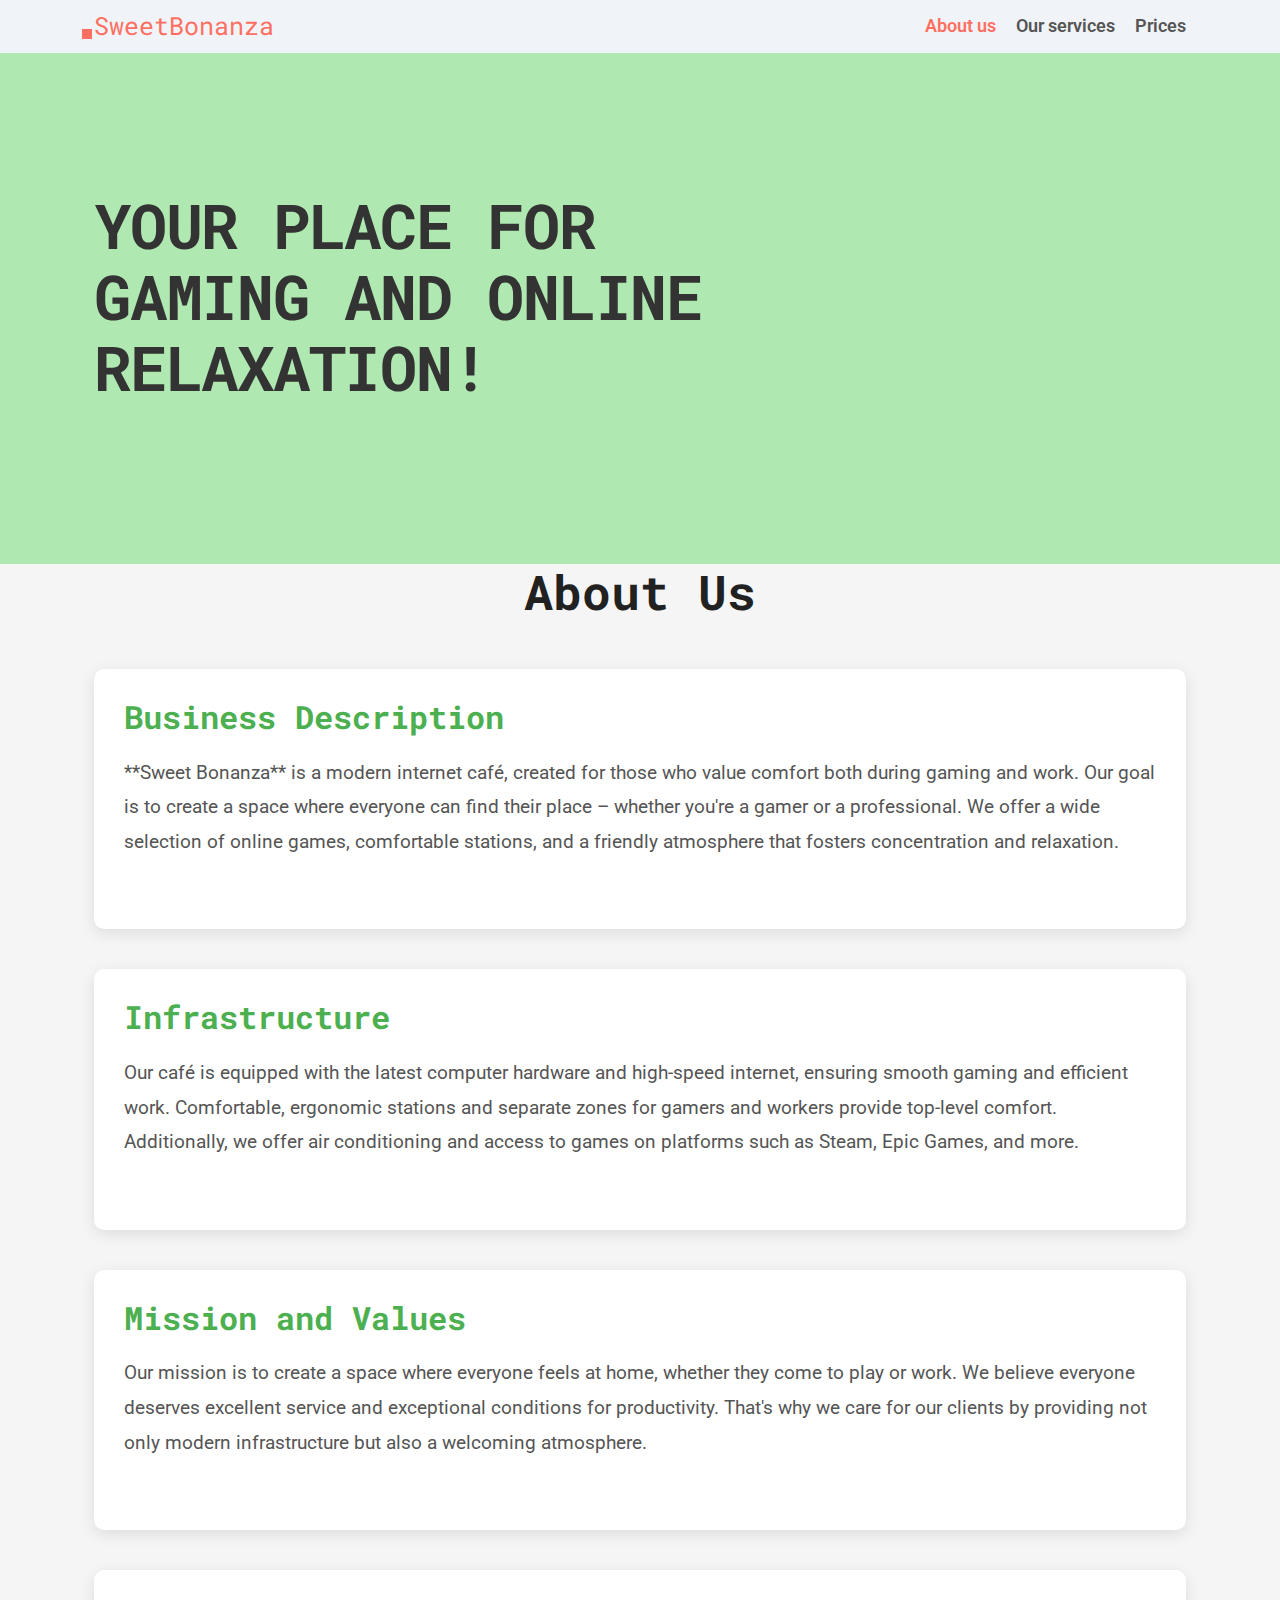
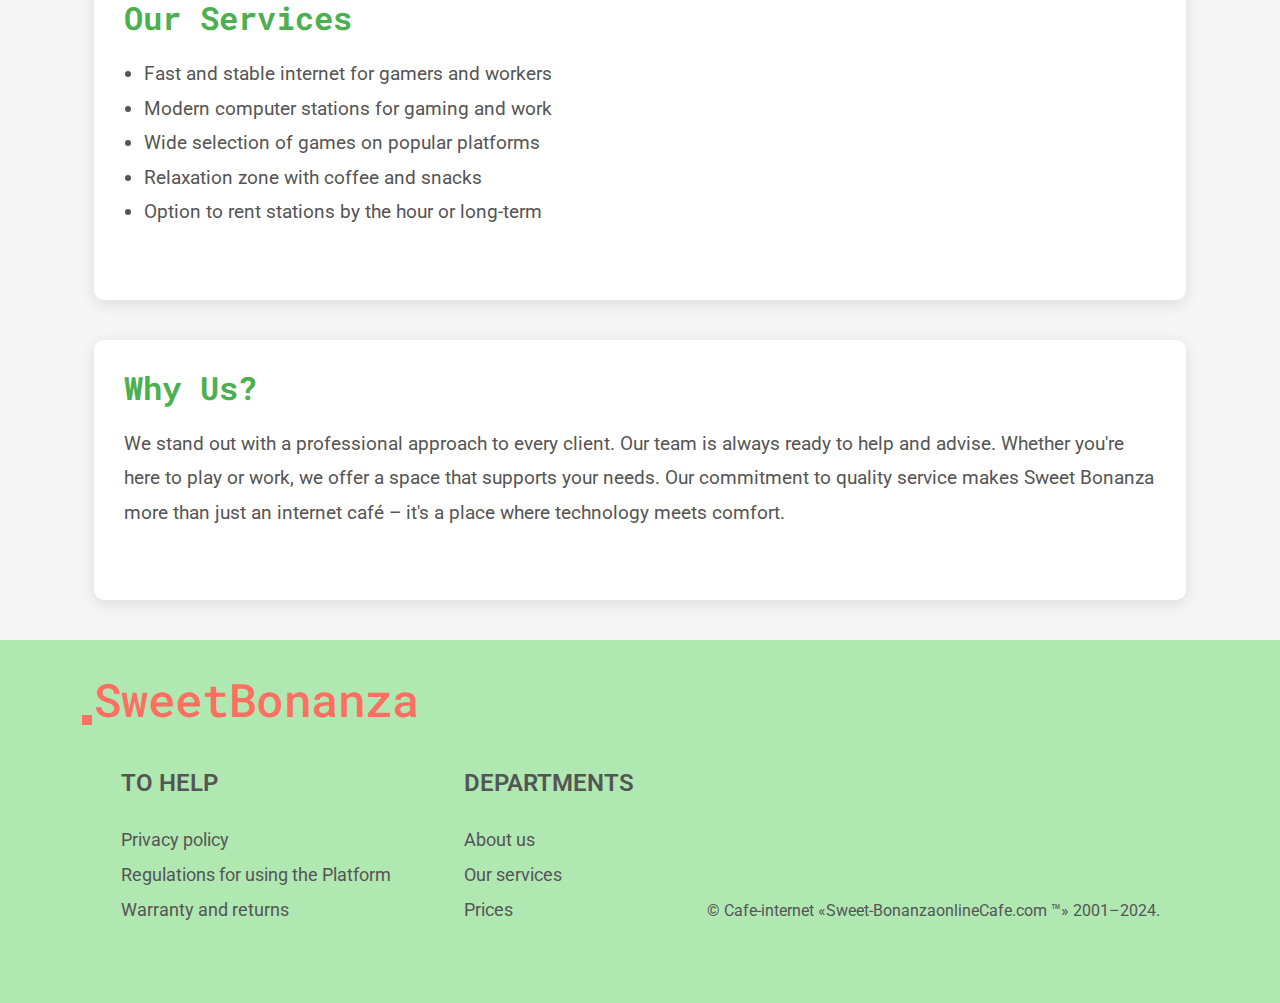
<file: page/en/index.html>
<!DOCTYPE html>
<html lang="en">
  <head>
    <meta charset="UTF-8" />
    <meta name="viewport" content="width=device-width, initial-scale=1.0" />
    <meta
      name="description"
      content="Sweet Bonanza - a modern internet cafe.Playing, working and relaxing in one place.Use our fast internet and professional players for players! "
    />
    <meta
      name="keywords"
      content="Internet cafe, online games, internet, computer rental, sweet bonanza, gaming, e-sport, online work,  slot online, kasyno online "
    />
    <title>Sweet Bonanza - Internet cafeGames, work, relaxation</title>

    <!-- Open Graph / Facebook -->
    <meta property="og:title" content="Sweet Bonanza - Internet cafe" />
    <meta
      property="og:description"
      content="Visit Sweet Bonanza and take advantage of our fast internet, online games and comfortable work and fun positions!"
    />
    <meta
      property="og:image"
      content="https://sweet-bonanzaonlinecafe.com/img/banner.jpg"
    />
    <meta property="og:url" content="https://sweet-bonanzaonlinecafe.com" />

    <!-- Twitter -->
    <meta name="twitter:card" content="summary_large_image" />
    <meta name="twitter:title" content="Sweet Bonanza - Internet cafe" />
    <meta
      name="twitter:description"
      content="Playing, working and relaxing in one place!Visit Sweet Bonanza and discover our services today!"
    />
    <meta
      name="twitter:image"
      content="https://sweet-bonanzaonlinecafe.com/img/banner.jpg"
    />

    <!-- Favicon -->
    <link rel="icon" type="image/png" href="../../public/logo.png" />

    <!-- Alternate Language Links -->
    <link
      rel="alternate"
      hreflang="pl"
      href="https://sweet-bonanzaonlinecafe.com"
    />
    <link
      rel="alternate"
      hreflang="en"
      href="https://sweet-bonanzaonlinecafe.com/en"
    />

    <!-- Fonts Preconnect -->
    <link rel="preconnect" href="https://fonts.googleapis.com" />
    <link rel="preconnect" href="https://fonts.gstatic.com" crossorigin />
    <!-- Google Fonts -->
    <link
      href="https://fonts.googleapis.com/css2?family=Roboto+Mono:ital,wght@0,100..700;1,100..700&family=Roboto:wght@400;500;700&display=swap"
      rel="stylesheet"
    />

    <!-- CSS Stylesheet -->
    <link rel="stylesheet" href="../../css/styles.css" />

    <!-- JSON-LD Structured Data -->
    <script type="application/ld+json">
      {
        "@context": "https://schema.org",
        "@type": "LocalBusiness",
        "name": "Sweet Bonanza",
        "image": "https://sweet-bonanzaonlinecafe.com/img/banner.jpg",
        "description": "Kawiarenka internetowa oferująca szybki internet, profesjonalne stanowiska do gier i pracy oraz przyjazną atmosferę.",
        "address": {
          "@type": "PostalAddress",
          "streetAddress": "ul. Internetowa 5",
          "addressLocality": "Warszawa",
          "postalCode": "00-001",
          "addressCountry": "PL"
        },
        "telephone": "+48 123 456 789",
        "priceRange": "$$",
        "openingHours": "Mo-Su 10:00-22:00"
      }
    </script>
  </head>

  <body>
    <header class="header">
      <div class="container header-container">
        <a href="../../" class="header-logo">SweetBonanza</a>
        <nav class="nav">
          <ul class="nav-list">
            <li class="nav-item">
              <a class="nav-link current-link" href="../../page/index.html">About us</a>
            </li>
            <li class="nav-item">
              <a class="nav-link" href="../../service-page.html">
                Our services</a
              >
            </li>
            <li class="nav-item">
              <a class="nav-link" href="../../price-page.html">Prices</a>
            </li>
          </ul>
        </nav>
      </div>
    </header>

    <main>
      <section class="hero">
        <div class="container">
          <h1 class="hero-title" data-translate="hero.homeTitle">
            Your place for gaming and online relaxation!
          </h1>
        </div>
      </section>
      
      <section class="about-us">
        <div class="container">
          <h2 data-translate="aboutPage.mainTitle">About Us</h2>
      
          <!-- Business Description -->
          <div class="about-section">
            <h3 data-translate="aboutPage.cardTitle1">Business Description</h3>
            <p data-translate="aboutPage.cardDesc1">
              **Sweet Bonanza** is a modern internet café, created for those who
              value comfort both during gaming and work. Our goal is to create a
              space where everyone can find their place – whether you're a gamer or a
              professional. We offer a wide selection of online games, comfortable
              stations, and a friendly atmosphere that fosters concentration and
              relaxation.
            </p>
          </div>
      
          <!-- Infrastructure -->
          <div class="about-section">
            <h3 data-translate="aboutPage.cardTitle2">Infrastructure</h3>
            <p data-translate="aboutPage.cardDesc2">
              Our café is equipped with the latest computer hardware and high-speed
              internet, ensuring smooth gaming and efficient work. Comfortable,
              ergonomic stations and separate zones for gamers and workers provide
              top-level comfort. Additionally, we offer air conditioning and access
              to games on platforms such as Steam, Epic Games, and more.
            </p>
          </div>
      
          <!-- Mission and Values -->
          <div class="about-section">
            <h3 data-translate="aboutPage.cardTitle3">Mission and Values</h3>
            <p data-translate="aboutPage.cardDesc3">
              Our mission is to create a space where everyone feels at home, whether
              they come to play or work. We believe everyone deserves excellent
              service and exceptional conditions for productivity. That's why we care
              for our clients by providing not only modern infrastructure but also a
              welcoming atmosphere.
            </p>
          </div>
      
          <!-- Our Services -->
          <div class="about-section">
            <h3 data-translate="aboutPage.cardTitle4">Our Services</h3>
            <ul>
              <li data-translate="aboutPage.item1">
                Fast and stable internet for gamers and workers
              </li>
              <li data-translate="aboutPage.item2">
                Modern computer stations for gaming and work
              </li>
              <li data-translate="aboutPage.item3">
                Wide selection of games on popular platforms
              </li>
              <li data-translate="aboutPage.item4">
                Relaxation zone with coffee and snacks
              </li>
              <li data-translate="aboutPage.item5">
                Option to rent stations by the hour or long-term
              </li>
            </ul>
          </div>
      
          <!-- Why Us? -->
          <div class="about-section">
            <h3 data-translate="aboutPage.cardTitle5">Why Us?</h3>
            <p data-translate="aboutPage.cardDesc5">
              We stand out with a professional approach to every client. Our team is
              always ready to help and advise. Whether you're here to play or work, we
              offer a space that supports your needs. Our commitment to quality
              service makes Sweet Bonanza more than just an internet café – it's a
              place where technology meets comfort.
            </p>
          </div>
        </div>
      </section>
      
    </main>

    <footer class="footer">
      <div class="container footer-container">
        <a href="./" class="header-logo footer-title">SweetBonanza</a>
        <nav class="footer-nav">
          <ul class="footer-nav-list">
            <li>
              <p class="footer-item-text">To help</p>
            </li>
            <li>
              <a href="../../polityka-page.html" class="footer-item-link"
                >Privacy policy
              </a>
            </li>
            <li>
              <a href="../../regulamin-page.html" class="footer-item-link">
                Regulations for using the Platform
              </a>
            </li>
            <li>
              <a href="../../gwarancja-page.html" class="footer-item-link">
                Warranty and returns</a
              >
            </li>
          </ul>
          <ul class="footer-nav-list">
            <li>
              <p class="footer-item-text">Departments</p>
            </li>
            <li class="footer-nav-item">
              <a href="../../page/index.html" class="footer-item-link"
                >About us</a
              >
            </li>
            <li class="footer-nav-item">
              <a href="../../service-page.html" class="footer-item-link">
                Our services</a
              >
            </li>
            <li class="footer-nav-item">
              <a href="../../price-page.html" class="footer-item-link">
                Prices</a
              >
            </li>
          </ul>
          <p class="footer-text">
            © Cafe-internet «Sweet-BonanzaonlineCafe.com ™» 2001–2024.
          </p>
        </nav>
      </div>
    </footer>
  </body>
</html>
</file>
<file: css/styles.css>
/* Common styles */
@import url("./base/reset.css");
@import url("./base/modern-normalized.css");
@import url("./base/base.css");
@import url("./utils/fonts.css");
@import url("./base/variables.css");
@import url("./base/container.css");
@import url("./utils/visually-hidden.css");

/* Sections style */
@import url("./components/header.css");
@import url("./components/hero.css");
@import url("./components/about.css");
@import url("./components/footer.css");
</file>
